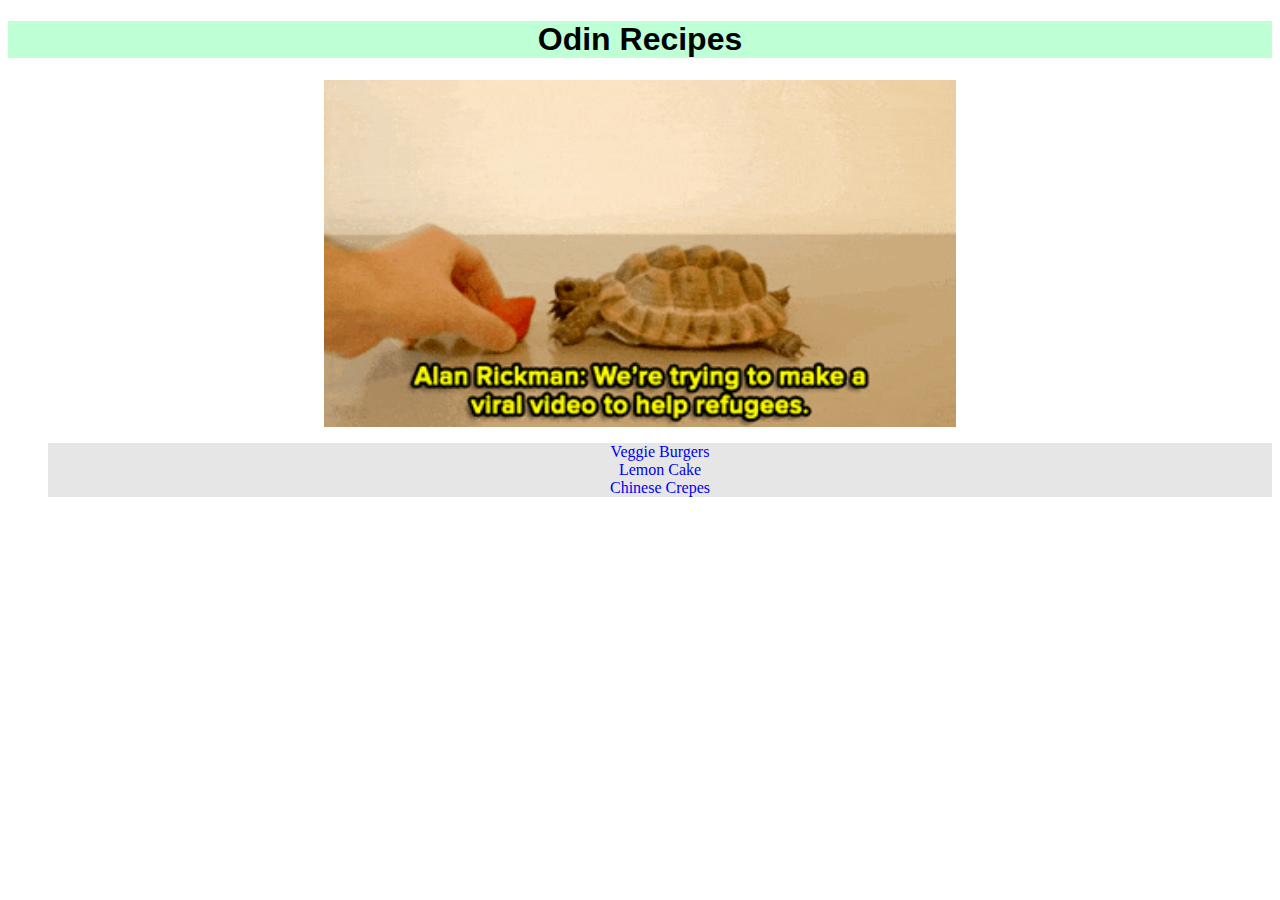
<file: index.html>
<!DOCTYPE html>
<html lang="en">
    <head>
        <meta charset="UTF-8">
        <title>Odin Recipes</title>
        <link rel="stylesheet" href="styles.css">
    </head>

    <body>
        <h1 class="title">Odin Recipes</h1>

        <img
        src="images/alan-turtle.gif" alt="Alan Rickman's hand feeding a turtle a strawberry">
        <ul class="no-bullets">
        <li><a href="recipes/veggie-burgers.html">Veggie Burgers</a></li>
        <li><a href="recipes/lemon-cake.html">Lemon Cake</a></li>
        <li><a href="recipes/jian-bing.html">Chinese Crepes</a></li>
        </ul>
    </body>
</html>
</file>
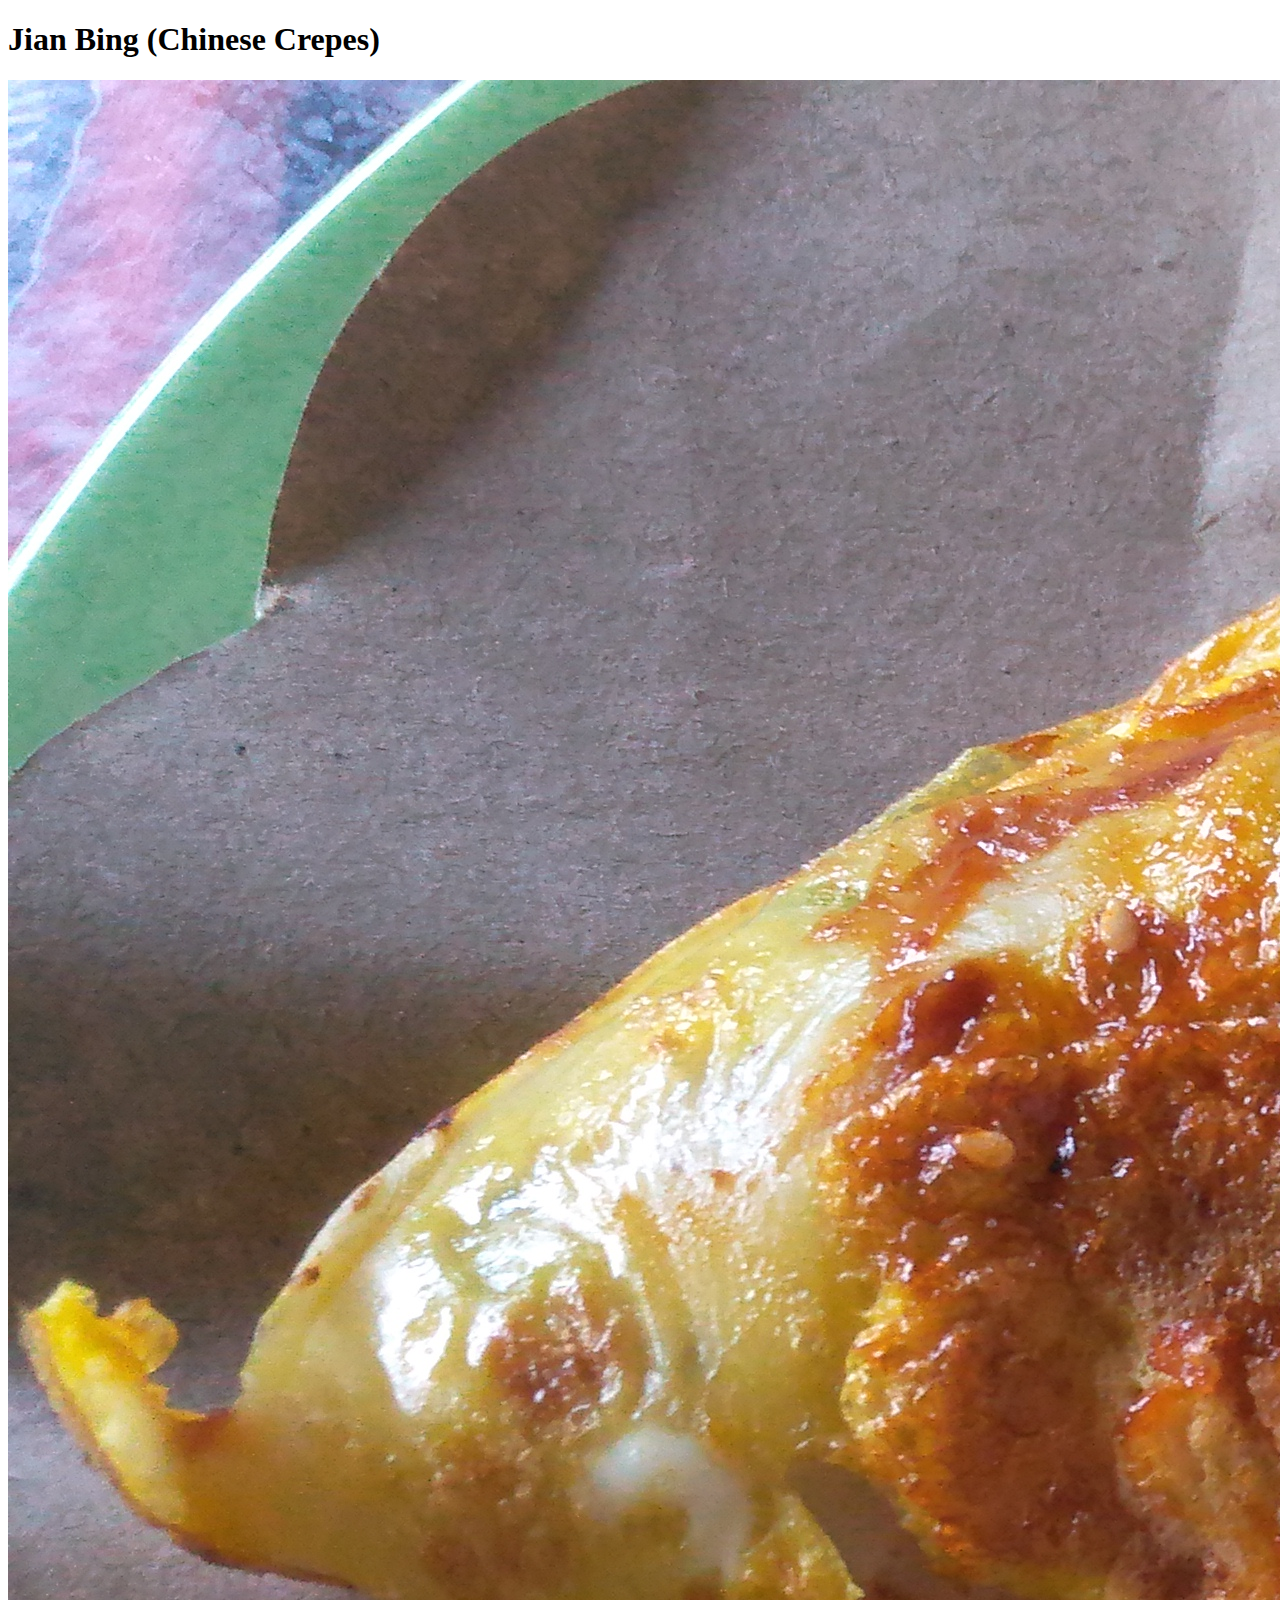
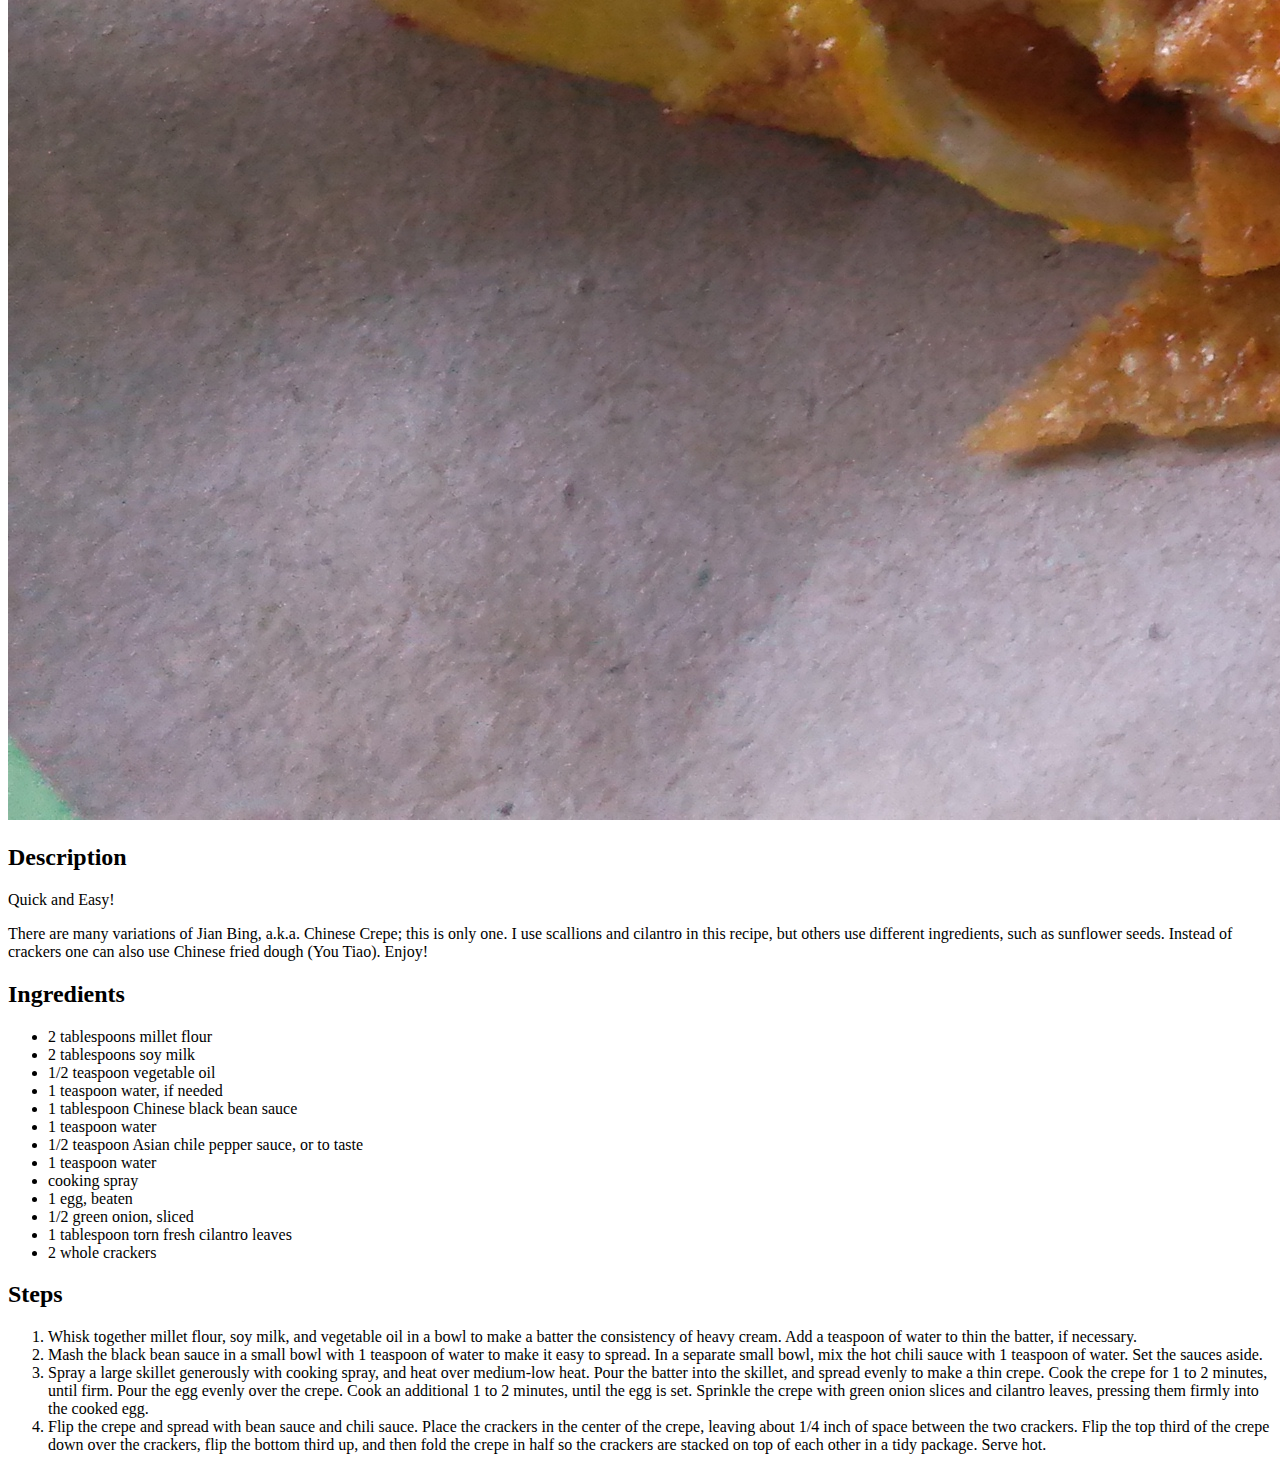
<file: recipes/jian-bing.html>
<!DOCTYPE html>
<html lang="en">
<head>
    <meta charset="UTF-8">
    <title>Chinese Crepes</title>
</head>
<body>
    <h1>Jian Bing (Chinese Crepes)</h1>

    <img
    src="../images/jian-bing.jpg" alt="A golden-brown fried chinese crepe with ingredients spilling out of its
     overfilled sides">

    <h2>Description</h2>
    <p>Quick and Easy!</p>
    <p>There are many variations of Jian Bing, a.k.a. Chinese Crepe; this is only one. I use scallions and 
        cilantro in this recipe, but others use different ingredients, such as sunflower seeds. Instead of crackers 
        one can also use Chinese fried dough (You Tiao). Enjoy!</p>

    <h2>Ingredients</h2>

    <ul>
        <li>2 tablespoons millet flour</li>
        <li>2 tablespoons soy milk</li>
        <li>1/2 teaspoon vegetable oil</li>
        <li>1 teaspoon water, if needed</li>
        <li>1 tablespoon Chinese black bean sauce</li>
        <li>1 teaspoon water</li>
        <li>1/2 teaspoon Asian chile pepper sauce, or to taste</li>
        <li>1 teaspoon water</li>
        <li>cooking spray</li>
        <li>1 egg, beaten</li>
        <li>1/2 green onion, sliced</li>
        <li>1 tablespoon torn fresh cilantro leaves</li>
        <li>2 whole crackers</li>
    </ul>

    <h2>Steps</h2>
    <ol>
        <li>Whisk together millet flour, soy milk, and vegetable oil in a bowl to make a batter the consistency 
            of heavy cream. Add a teaspoon of water to thin the batter, if necessary.</li>

        <li>Mash the black bean sauce in a small bowl with 1 teaspoon of water to make it easy to spread. In a 
            separate small bowl, mix the hot chili sauce with 1 teaspoon of water. Set the sauces aside.</li>

        <li>Spray a large skillet generously with cooking spray, and heat over medium-low heat. Pour the batter into the 
            skillet, and spread evenly to make a thin crepe. Cook the crepe for 1 to 2 minutes, until firm. 
            Pour the egg evenly over the crepe. Cook an additional 1 to 2 minutes, until the egg is set. Sprinkle the 
            crepe with green onion slices and cilantro leaves, pressing them firmly into the cooked egg.</li>

        <li>Flip the crepe and spread with bean sauce and chili sauce. Place the crackers in the center of the crepe, leaving 
            about 1/4 inch of space between the two crackers. Flip the top third of the crepe down over the crackers, flip the 
            bottom third up, and then fold the crepe in half so the crackers are stacked on top of each other in a tidy 
            package. Serve hot.</li>
    </ol>
</body>
</html>
</file>
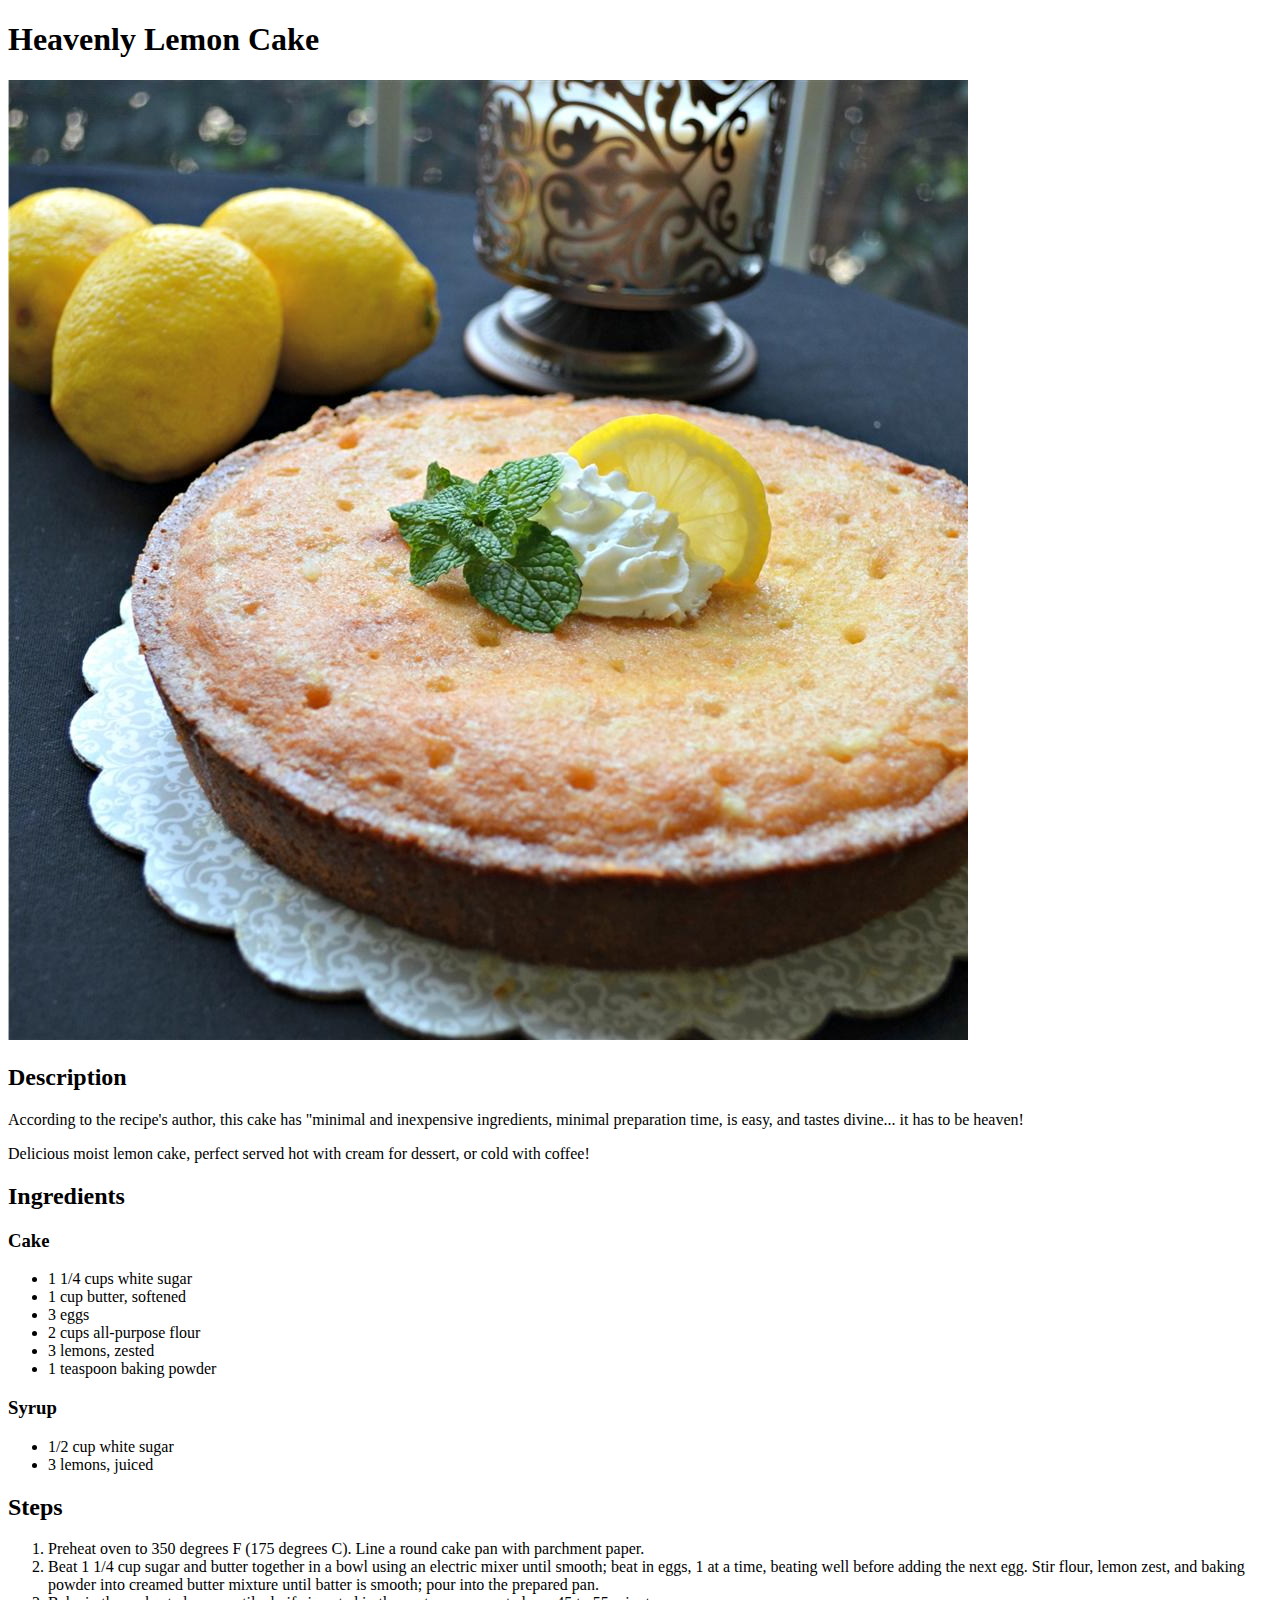
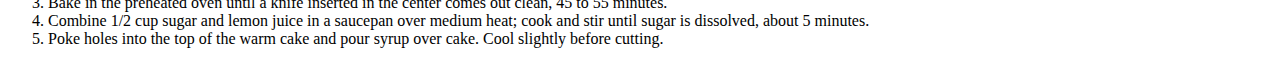
<file: recipes/lemon-cake.html>
<!DOCTYPE html>
<html lang="en">
<head>
    <meta charset="UTF-8">
    <title>Lemon Cake</title>
</head>
<body>
    <h1>Heavenly Lemon Cake</h1>

    <img
    src="../images/lemon-cake.jpg" alt="Decadent lemon cake with whipped cream, a lemon, and mint for garnish
    on top of its sugary syrup">

    <h2>Description</h2>
    <p>According to the recipe's author, this cake has "minimal and inexpensive ingredients, minimal preparation time, 
        is easy, and tastes divine... it has to be heaven!</p>
    <p>Delicious moist lemon cake, perfect served hot with cream for dessert, or cold with coffee!</p>

    <h2>Ingredients</h2>

    <h3>Cake</h3>
    <ul>
        <li>1 1/4 cups white sugar</li>
        <li>1 cup butter, softened</li>
        <li>3 eggs</li>
        <li>2 cups all-purpose flour</li>
        <li>3 lemons, zested</li>
        <li>1 teaspoon baking powder</li>
    </ul>

    <h3>Syrup</h3>
    <ul>
        <li>1/2 cup white sugar</li>
        <li>3 lemons, juiced</li>
    </ul>

    <h2>Steps</h2>
    <ol>
        <li>Preheat oven to 350 degrees F (175 degrees C). Line a round cake pan with parchment paper.</li>

        <li>Beat 1 1/4 cup sugar and butter together in a bowl using an electric mixer until smooth; beat in eggs, 
            1 at a time, beating well before adding the next egg. Stir flour, lemon zest, and baking powder into creamed 
            butter mixture until batter is smooth; pour into the prepared pan.</li>

        <li>Bake in the preheated oven until a knife inserted in the center comes out clean, 45 to 55 minutes.</li>
        <li>Combine 1/2 cup sugar and lemon juice in a saucepan over medium heat; cook and stir until sugar is dissolved, 
            about 5 minutes.</li>
        <li>Poke holes into the top of the warm cake and pour syrup over cake. Cool slightly before cutting.</li>
    </ol>
</body>
</html>
</file>
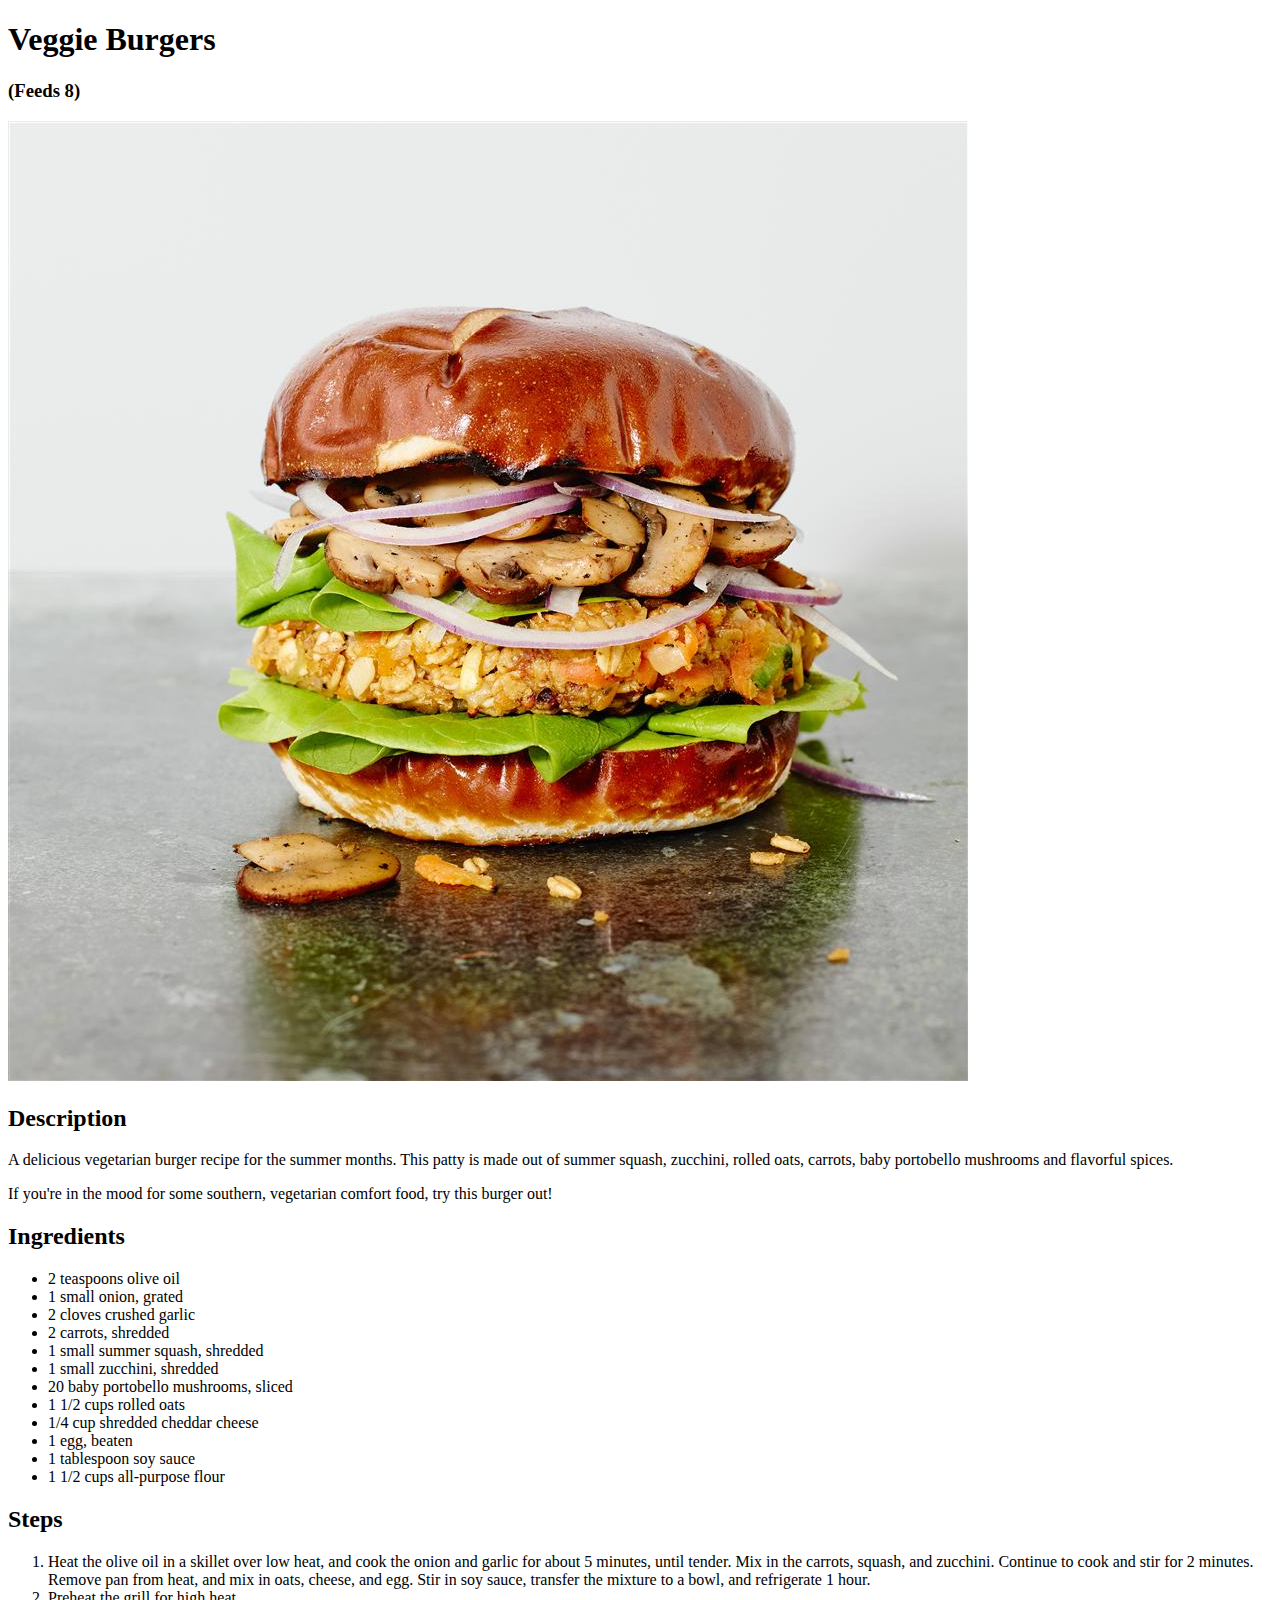
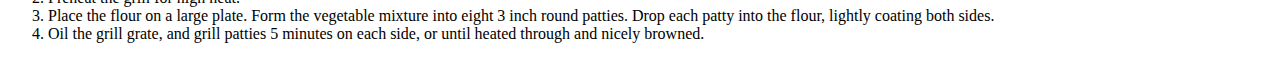
<file: recipes/veggie-burgers.html>
<!DOCTYPE html>
<html lang="en">
<head>
    <meta charset="UTF-8">
    <title>Veggie Burgers</title>
</head>
<body>
    <h1>Veggie Burgers</h1>
    <h3>(Feeds 8)</h3>

    <img
    src="../images/burger-pic.jpg" alt="Delicious Vegetarian Hamburger Photo">

    <h2>Description</h2>
    <p>A delicious vegetarian burger recipe for the summer months. 
        This patty is made out of summer squash, zucchini, rolled oats, carrots, baby portobello mushrooms
        and flavorful spices.</p>
    <p>If you're in the mood for some southern, vegetarian comfort food, try this burger out!</p>

    <h2>Ingredients</h2>
    <ul>
        <li>2 teaspoons olive oil</li>
        <li>1 small onion, grated</li>
        <li>2 cloves crushed garlic</li>
        <li>2 carrots, shredded</li>
        <li>1 small summer squash, shredded</li>
        <li>1 small zucchini, shredded</li>
        <li>20 baby portobello mushrooms, sliced</li>
        <li>1 1/2 cups rolled oats</li>
        <li>1/4 cup shredded cheddar cheese</li>
        <li>1 egg, beaten</li>
        <li>1 tablespoon soy sauce</li>
        <li>1 1/2 cups all-purpose flour</li>
    </ul>

    <h2>Steps</h2>
    <ol>
        <li>Heat the olive oil in a skillet over low heat, and cook the onion and garlic for about 5 minutes, 
            until tender. Mix in the carrots, squash, and zucchini. Continue to cook and stir for 2 minutes. 
            Remove pan from heat, and mix in oats, cheese, and egg. Stir in soy sauce, transfer the mixture 
            to a bowl, and refrigerate 1 hour.</li>
        <li>Preheat the grill for high heat.</li>
        <li>Place the flour on a large plate. Form the vegetable mixture into eight 3 inch round patties. 
            Drop each patty into the flour, lightly coating both sides.</li>
        <li>Oil the grill grate, and grill patties 5 minutes on each side, 
            or until heated through and nicely browned.</li>
    </ol>
</body>
</html>
</file>
<file: styles.css>
/* styles.css */

.title {

    background-color: rgb(0, 255, 89, 0.25);
    color: black;
    font-family: "Helvetica", sans-serif;
    text-align: center;
}

img {

    display: block;
    margin-left: auto;
    margin-right: auto;
    width: 50%;
}

a {
    text-decoration: none;
}

ul.no-bullets {

    list-style-type: none;
}

li {
    text-align: center;
    background-color: rgb(128, 128, 128, 0.2);
}
</file>
